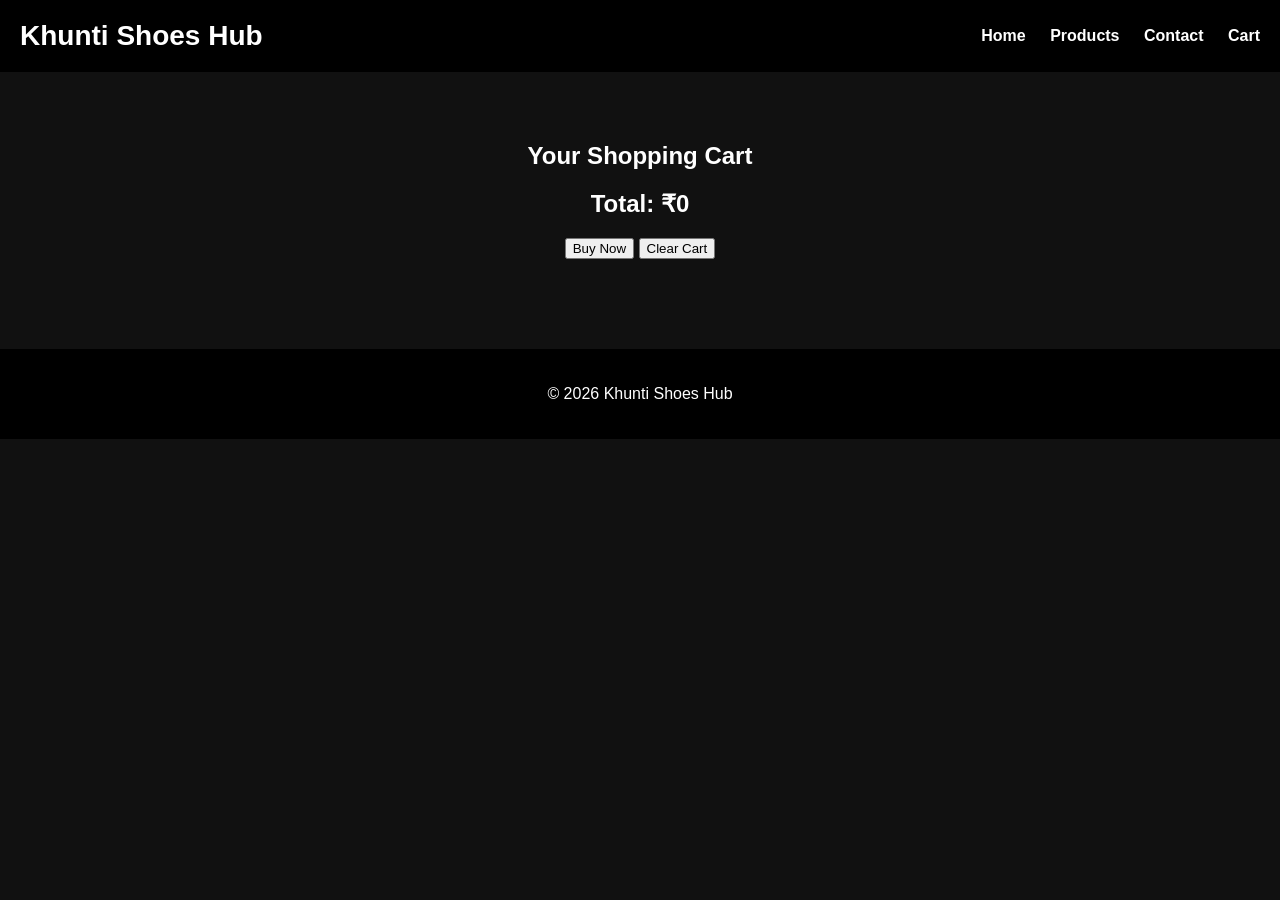
<file: cart.html>
<!DOCTYPE html>

<html lang="en">

<head>

<meta charset="UTF-8">
<meta name="viewport" content="width=device-width, initial-scale=1.0">

<title>Your Cart | Khunti Shoes Hub</title>

<link rel="stylesheet" href="style.css">

</head>

<body>

<header class="navbar">

<div class="logo">Khunti Shoes Hub</div>

<nav>

<a href="index.html">Home</a> <a href="products.html">Products</a> <a href="contact.html">Contact</a> <a href="cart.html">Cart</a>

</nav>

</header>

<section class="cart-page">

<h1>Your Shopping Cart</h1>

<div id="cart-items"></div>

<h2 id="total-price">Total: ₹0</h2>

<!-- BUY BUTTON -->

<button id="buy-btn" onclick="buyNow()">

Buy Now

</button>

<!-- CLEAR CART -->

<button onclick="clearCart()">

Clear Cart

</button>

</section>

<footer>

<p>© 2026 Khunti Shoes Hub</p>

</footer>

<script src="script.js"></script>

</body>

</html>
</file>
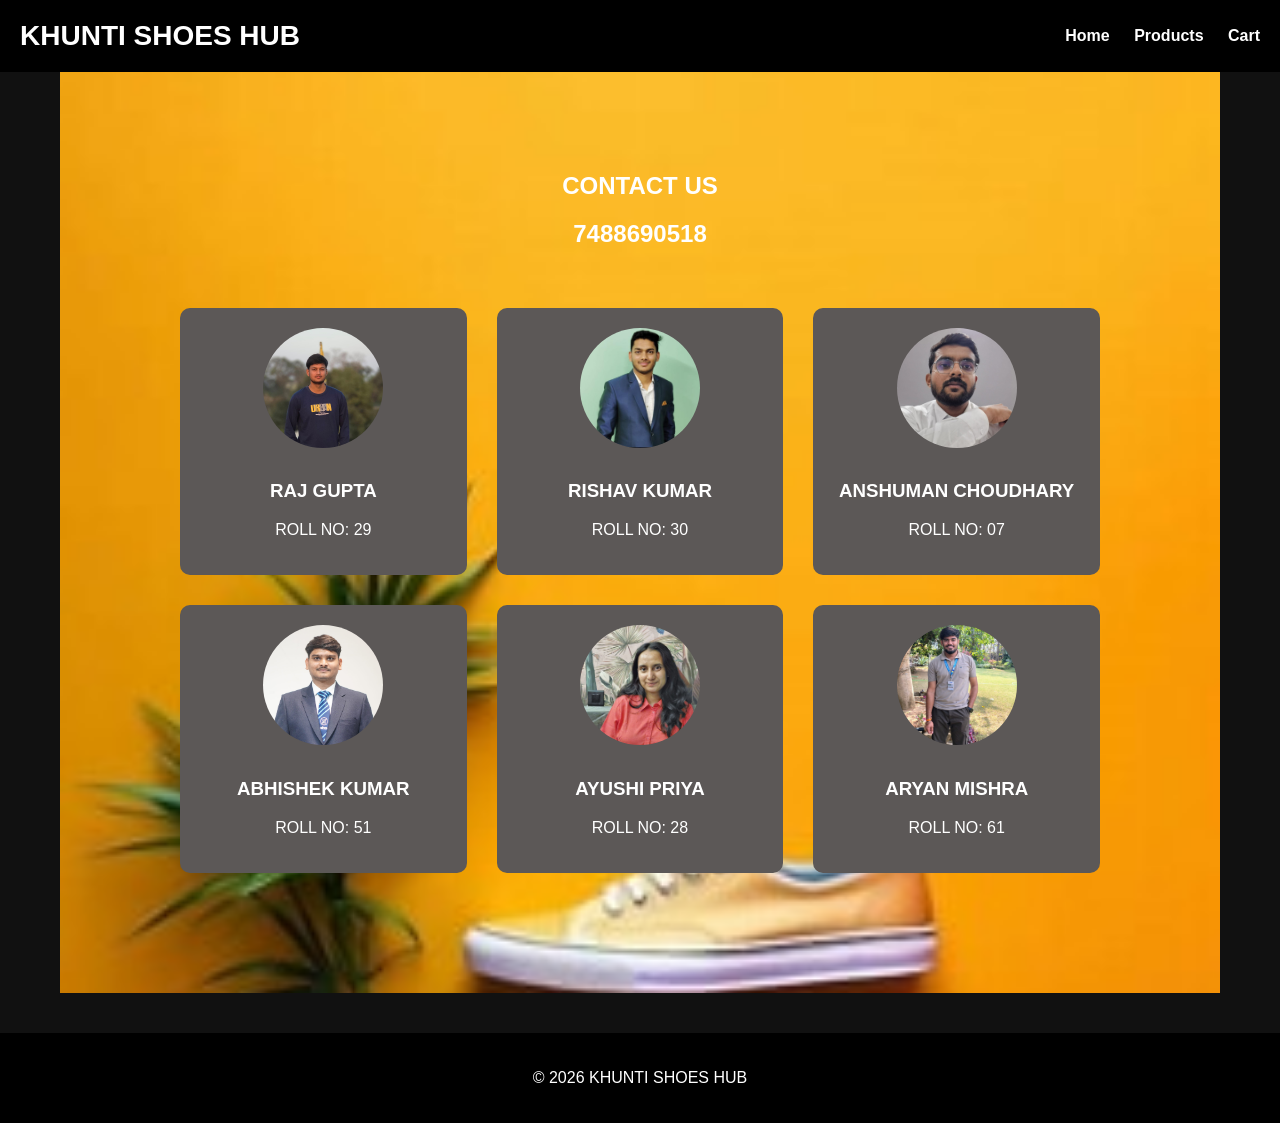
<file: contact.html>
<!DOCTYPE html>

<html>

<head>

<title>Contact Us</title>

<link rel="stylesheet" href="style.css">

</head>

<body>

<header class="navbar">

<div class="logo">KHUNTI SHOES HUB</div>

<nav>

<a href="index.html">Home</a> <a href="products.html">Products</a> <a href="cart.html">Cart</a>

</nav>

</header>

<section class="contact">

<h2>CONTACT US</h2>
<H2>7488690518</H2>

<div class="team-grid">

<!-- MEMBER 1 -->

<div class="team-card">

<img src="images/raj.jpeg">

<h3>RAJ GUPTA</h3>

<p>ROLL NO: 29</p>

</div>

<!-- MEMBER 2 -->

<div class="team-card">

<img src="images/rishav.jpeg">

<h3>RISHAV KUMAR</h3>

<p>ROLL NO: 30</p>

</div>

<!-- MEMBER 3 -->

<div class="team-card">

<img src="images/anshuman.jpeg">

<h3>ANSHUMAN CHOUDHARY</h3>

<p>ROLL NO: 07</p>

</div>

<!-- MEMBER 4 -->

<div class="team-card">

<img src="images/abhishek.jpeg">

<h3>ABHISHEK KUMAR</h3>

<p>ROLL NO: 51</p>

</div>

<!-- MEMBER 5 -->

<div class="team-card">

<img src="images/ayushi.jpeg">

<h3>AYUSHI PRIYA</h3>

<p>ROLL NO: 28</p>

</div>

<!-- MEMBER 6 -->

<div class="team-card">

<img src="images/aryan.jpeg">

<h3>ARYAN MISHRA</h3>

<p>ROLL NO: 61</p>

</div>

</div>

</section>

<footer>

<p>© 2026 KHUNTI SHOES HUB </p>

</footer>

</body>

</html>
</file>
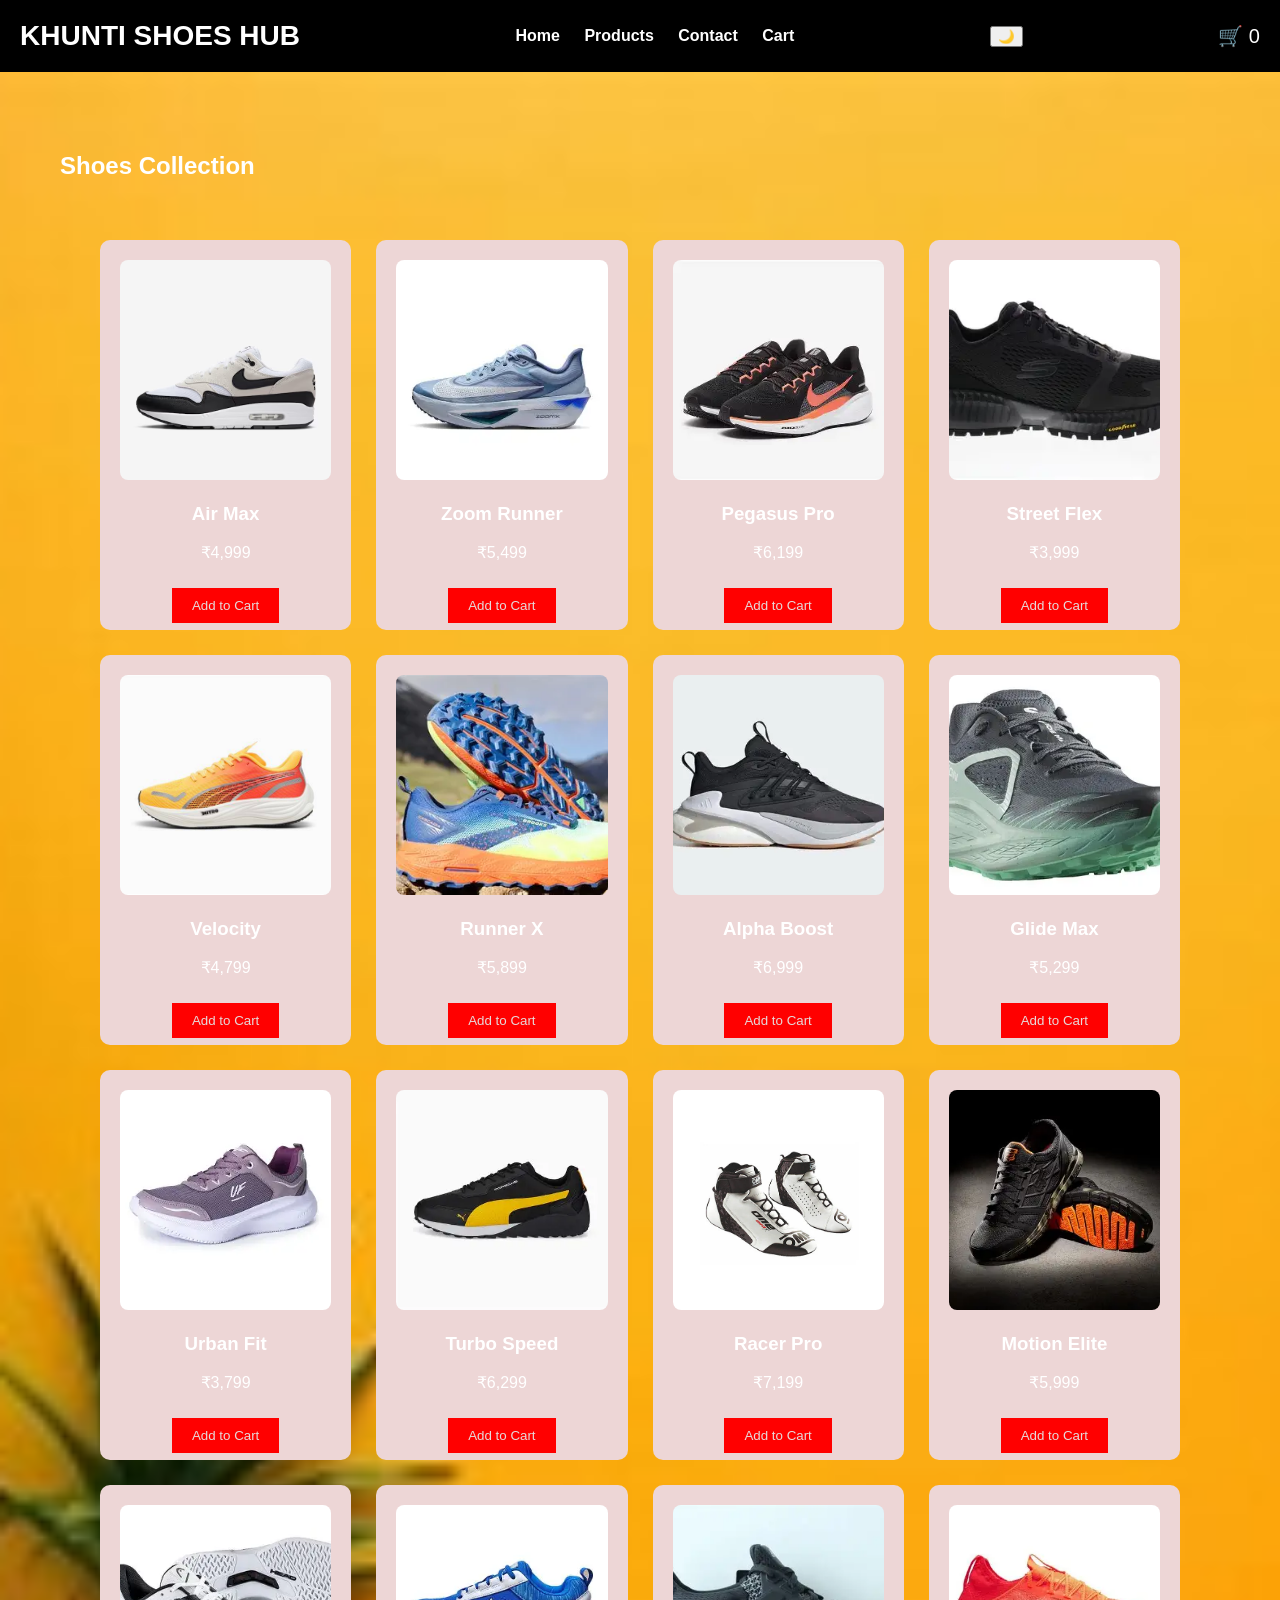
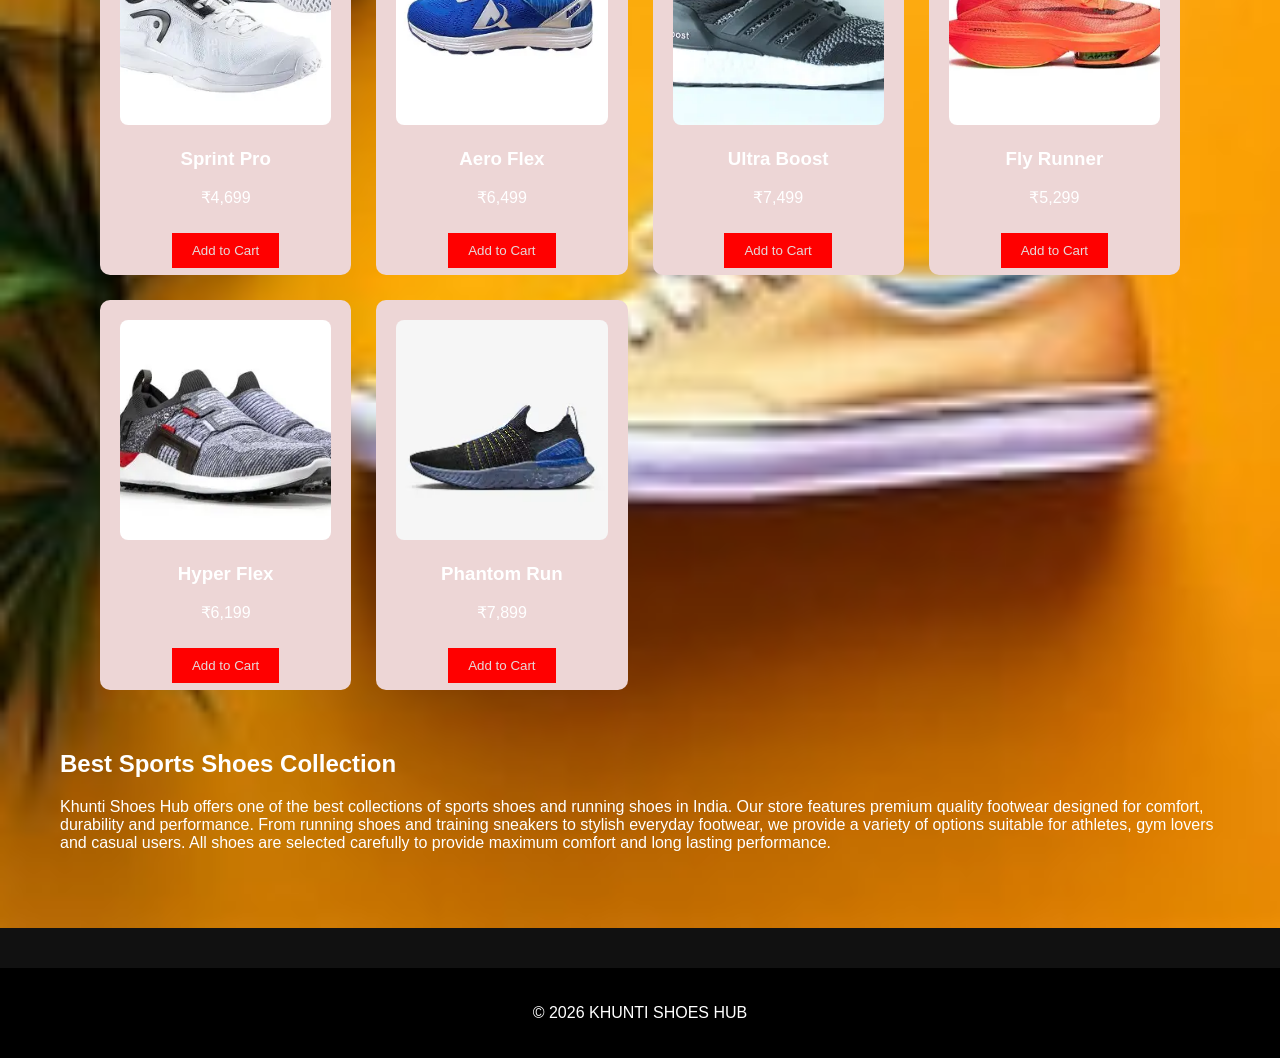
<file: products.html>
<!DOCTYPE html>

<html>

<head>

<title>NITE Shoes Collection</title>

<link rel="stylesheet" href="style.css">

</head>

<body>

<!-- ================= NAVBAR ================= -->

<header class="navbar">

<div class="logo">KHUNTI SHOES HUB</div>

<nav>

<a href="index.html">Home</a>
 <a href="products.html">Products</a>
  <a href="contact.html">Contact</a>
<a href="cart.html">Cart</a>
</nav>

<button id="themeToggle">🌙</button>

<div class="cart">

🛒 <span id="cart-count">0</span>

</div>

</header>

<!-- ================= PRODUCTS SECTION ================= -->

<section class="products">

<h2> Shoes Collection</h2>

<div class="product-grid">

<!-- PRODUCT 1 -->

<div class="product-card">

<img src="images/product1.jpg" alt="Khunti air max shoes">

<h3> Air Max</h3>

<p>₹4,999</p>

<button onclick="addToCart('Air Max', 4999)">Add to Cart</button>

</div>

<!-- PRODUCT 2 -->

<div class="product-card">

<img src="images/product2.jpg" alt="Khunti zoom runner shoes">

<h3> Zoom Runner</h3>

<p>₹5,499</p>

<button onclick="addToCart('Zoom Runner', 5499)">Add to Cart</button>

</div>

<!-- PRODUCT 3 -->

<div class="product-card">

<img src="images/product3.jpg" alt="Khunti pegasus pro shoes">

<h3> Pegasus Pro</h3>

<p>₹6,199</p>

<button onclick="addToCart('Pegasus Pro', 6199)">Add to Cart</button>

</div>

<!-- PRODUCT 4 -->

<div class="product-card">

<img src="images/product4.jpg" alt="Khunti street flex shoes">

<h3> Street Flex</h3>

<p>₹3,999</p>

<button onclick="addToCart('Street Flex', 3999)">Add to Cart</button>

</div>

<!-- PRODUCT 5 -->

<div class="product-card">

<img src="images/product5.jpg" alt="Khunti velocity shoes">

<h3> Velocity</h3>

<p>₹4,799</p>

<button onclick="addToCart('Velocity', 4799)">Add to Cart</button>

</div>

<!-- PRODUCT 6 -->

<div class="product-card">

<img src="images/product6.jpg" alt="Khunti runner x shoes">

<h3> Runner X</h3>

<p>₹5,899</p>

<button onclick="addToCart('Runner X', 5899)">Add to Cart</button>

</div>

<!-- PRODUCT 7 -->

<div class="product-card">

<img src="images/product7.jpg" alt="Khunti alpha boost shoes">

<h3> Alpha Boost</h3>

<p>₹6,999</p>

<button onclick="addToCart('Alpha Boost', 6999)">Add to Cart</button>

</div>

<!-- PRODUCT 8 -->

<div class="product-card">

<img src="images/product8.jpg" alt="Khunti glide max shoes">

<h3> Glide Max</h3>

<p>₹5,299</p>

<button onclick="addToCart('Glide Max', 5299)">Add to Cart</button>

</div>

<!-- PRODUCT 9 -->

<div class="product-card">

<img src="images/product9.jpg" alt="Khunti urban fit shoes">

<h3> Urban Fit</h3>

<p>₹3,799</p>

<button onclick="addToCart('Urban Fit', 3799)">Add to Cart</button>

</div>

<!-- PRODUCT 10 -->

<div class="product-card">

<img src="images/product10.jpg" alt="Khunti turbo speed shoes">

<h3> Turbo Speed</h3>

<p>₹6,299</p>

<button onclick="addToCart('Turbo Speed', 6299)">Add to Cart</button>

</div>

<!-- PRODUCT 11 -->

<div class="product-card">

<img src="images/product11.jpg" alt="Khunti racer pro shoes">

<h3> Racer Pro</h3>

<p>₹7,199</p>

<button onclick="addToCart('Racer Pro', 7199)">Add to Cart</button>

</div>

<!-- PRODUCT 12 -->

<div class="product-card">

<img src="images/product12.jpg" alt="Khunti motion elite shoes">

<h3> Motion Elite</h3>

<p>₹5,999</p>

<button onclick="addToCart('Motion Elite', 5999)">Add to Cart</button>

</div>

<!-- PRODUCT 13 -->

<div class="product-card">

<img src="images/product13.jpg" alt="Khunti sprint pro shoes">

<h3> Sprint Pro</h3>

<p>₹4,699</p>

<button onclick="addToCart('Sprint Pro', 4699)">Add to Cart</button>

</div>

<!-- PRODUCT 14 -->

<div class="product-card">

<img src="images/product14.jpg" alt="Khunti aero flex shoes">

<h3> Aero Flex</h3>

<p>₹6,499</p>

<button onclick="addToCart('Aero Flex', 6499)">Add to Cart</button>

</div>

<!-- PRODUCT 15 -->

<div class="product-card">

<img src="images/product15.jpg" alt="Khunti ultra boost shoes">

<h3> Ultra Boost</h3>

<p>₹7,499</p>

<button onclick="addToCart('Ultra Boost', 7499)">Add to Cart</button>

</div>

<!-- PRODUCT 16 -->

<div class="product-card">

<img src="images/product16.jpg" alt="Khunti fly runner shoes">

<h3> Fly Runner</h3>

<p>₹5,299</p>

<button onclick="addToCart('Fly Runner', 5299)">Add to Cart</button>

</div>

<!-- PRODUCT 17 -->

<div class="product-card">

<img src="images/product17.jpg" alt="Khunti hyper flex shoes">

<h3> Hyper Flex</h3>

<p>₹6,199</p>

<button onclick="addToCart('Hyper Flex', 6199)">Add to Cart</button>

</div>

<!-- PRODUCT 18 -->

<div class="product-card">

<img src="images/product18.jpg"alt="Khunti running shoes">

<h3> Phantom Run</h3>

<p>₹7,899</p>

<button onclick="addToCart('Phantom Run', 7899)">Add to Cart</button>

</div>

</div>
<section class="seo-text">

<h2>Best Sports Shoes Collection</h2>

<p>

Khunti Shoes Hub offers one of the best collections of sports shoes and
running shoes in India. Our store features premium quality footwear
designed for comfort, durability and performance.

From running shoes and training sneakers to stylish everyday footwear,
we provide a variety of options suitable for athletes, gym lovers and
casual users. All shoes are selected carefully to provide maximum comfort
and long lasting performance.

</p>

</section>


</section>

<footer>

<p>© 2026 KHUNTI SHOES HUB</p>

</footer>

<script src="script.js"></script>

</body>

</html>
</file>
<file: style.css>
/* ================= GLOBAL STYLE ================= */

body{
margin:0;
  padding:0;
  width:100%;
  overflow-x:hidden;
font-family:Arial, Helvetica, sans-serif;
background:#111;
color:white;
transition:0.3s;
  
}

/* LIGHT MODE */

.light{
background:white;
color:black;
}

/* ================= NAVBAR ================= */

.navbar{

display:flex;
justify-content:space-between;
align-items:center;
padding:20px;
background:black;
position:sticky;
top:0;
z-index:1000;

}

/* LOGO */

.logo{

font-size:28px;
font-weight:bold;

}

/* NAV LINKS */

nav a{

color:white;
margin-left:20px;
text-decoration:none;
font-weight:bold;

}

nav a:hover{

color:red;

}

/* SEARCH BAR */

#searchInput{

padding:8px;
border-radius:5px;
border:none;
margin-left:20px;

}

/* ================= HERO SECTION ================= */

.hero{

height:80vh;

background-image:url("images/background1.jpg");

background-size:cover;
background-position:center;
background-repeat:no-repeat;
  
display:flex;
flex-direction:column;
justify-content:center;
align-items:center;

text-align:center;

}

/* HERO TITLE */

.hero-title{

font-size:60px;
letter-spacing:3px;

}

/* HERO BUTTON */

.hero-btn{

padding:15px 30px;
background:red;
border:none;
color:white;
font-size:18px;
cursor:pointer;
transition:0.3s;

}

.hero-btn:hover{

transform:scale(1.1);

}

/* ================= SLIDER ================= */

.slider{

width:100%;
overflow:hidden;
height:400px;

}

.slides{

display:flex;
transition:1s;

}

.slide{

min-width:100%;
position:relative;

}

.slide img{

width:100%;
height:400px;
object-fit:cover;

}

.slide h1{

position:absolute;
top:50%;
left:50%;
transform:translate(-50%,-50%);
font-size:50px;
color:white;

}

/* ================= PRODUCTS SECTION ================= */

.products{

background-image:url("images/background.jpg");

background-size:cover;
background-position:center;

padding:60px;

}

/* PRODUCT GRID */

.product-grid{

display:grid;

grid-template-columns:repeat(auto-fit,minmax(250px,1fr));

gap:25px;

padding:40px;

}

/* PRODUCT CARD */

.product-card{

background:#edd6d6;

padding:20px;

border-radius:10px;

text-align:center;

transition:0.3s;

height:350px;

}

/* PRODUCT IMAGE FIX */

.product-card img{

width:100%;

height:220px;

object-fit:cover;

border-radius:8px;

}

/* PRODUCT HOVER */

.product-card:hover{

transform:translateY(-10px);

}

/* IMAGE ZOOM */

.product-card img:hover{

transform:scale(1.08);
transition:0.4s;

}

/* BUTTON */

.product-card button{

padding:10px 20px;
background:red;
border:none;
color:rgb(230, 217, 217);
cursor:pointer;
margin-top:10px;

}

/* ================= TEAM SECTION ================= */

.contact{

background-image:url("images/background.jpg");

background-size:cover;
background-position:center;

padding:80px;
  margin:auto;
  width:100%;
  max-width:1000px;

text-align:center;

}

/* TEAM GRID */

.team-grid{

display:grid;

grid-template-columns:repeat(auto-fit,minmax(250px,1fr));

gap:30px;

padding:40px;

}

/* TEAM CARD */

.team-card{

background:#5c5857;

padding:20px;

border-radius:10px;

text-align:center;

transition:0.3s;

}

/* TEAM IMAGE */

.team-card img{

width:120px;
height:120px;

border-radius:50%;

object-fit:cover;

margin-bottom:10px;

}

/* TEAM HOVER */

.team-card:hover{

transform:translateY(-10px);

}

/* ================= CART ================= */

.cart{

font-size:20px;
cursor:pointer;

}

/* CART PAGE */

.cart-page{
width:100%;
  max-width:900px;
  margin:auto;
padding:50px;
text-align:center;

}
clearcart{color: #9a0f0f;}

/* ================= CHATBOT ================= */

#chatbot{

position:fixed;

bottom:20px;
right:20px;

width:250px;

background:#1c1c1c;

border-radius:10px;

overflow:hidden;

}

/* CHAT HEADER */

#chat-header{

background:red;

padding:10px;

font-weight:bold;

}

/* CHAT BODY */

#chat-body{

height:150px;

overflow-y:auto;

padding:10px;

}

/* CHAT INPUT */

#chat-input{

width:100%;

padding:10px;

border:none;

}

/* ================= FOOTER ================= */

footer{

background:black;

text-align:center;

padding:20px;

margin-top:40px;

}
/* ================= DARK MODE HEADER FIX ================= */

.light .navbar{

background:white;

}

.light nav a{

color:black;

}

.light .logo{

color:black;

}
/* ================= CHATBOT ICON ================= */

#chat-icon{

position:fixed;

bottom:20px;

right:20px;

background:red;

width:60px;

height:60px;

border-radius:50%;

display:flex;

align-items:center;

justify-content:center;

font-size:30px;

cursor:pointer;

}


/* CHAT WINDOW */

#chatbot{

position:fixed;

bottom:90px;

right:20px;

width:260px;

background:#1c1c1c;

border-radius:10px;

display:none;

overflow:hidden;

}
/* ABOUT SECTION */

.about{

padding:60px;

text-align:center;

max-width:900px;

margin:auto;

line-height:1.6;


}
/* MOBILE RESPONSIVE */

@media (max-width:768px){

.hero{
height:60vh;
}

.hero h1{
font-size:28px;
}

.product-grid{
grid-template-columns:1fr;
}

.navbar{
flex-direction:column;
}

nav{
margin-top:10px;
}

}



/* MOBILE HEADER FIX */

@media (max-width:768px){

.navbar{
flex-direction:column;
align-items:center;
}

.logo{
margin-bottom:10px;
}

nav{
flex-wrap:wrap;
justify-content:center;
gap:10px;
}

#searchInput{
margin-top:10px;
width:90%;
}

.cart{
margin-top:10px;
}

}
@media (max-width:768px){
.contact{padding:20px;
}
  .cart-page{
    padding:20px;
  }

}
</file>
